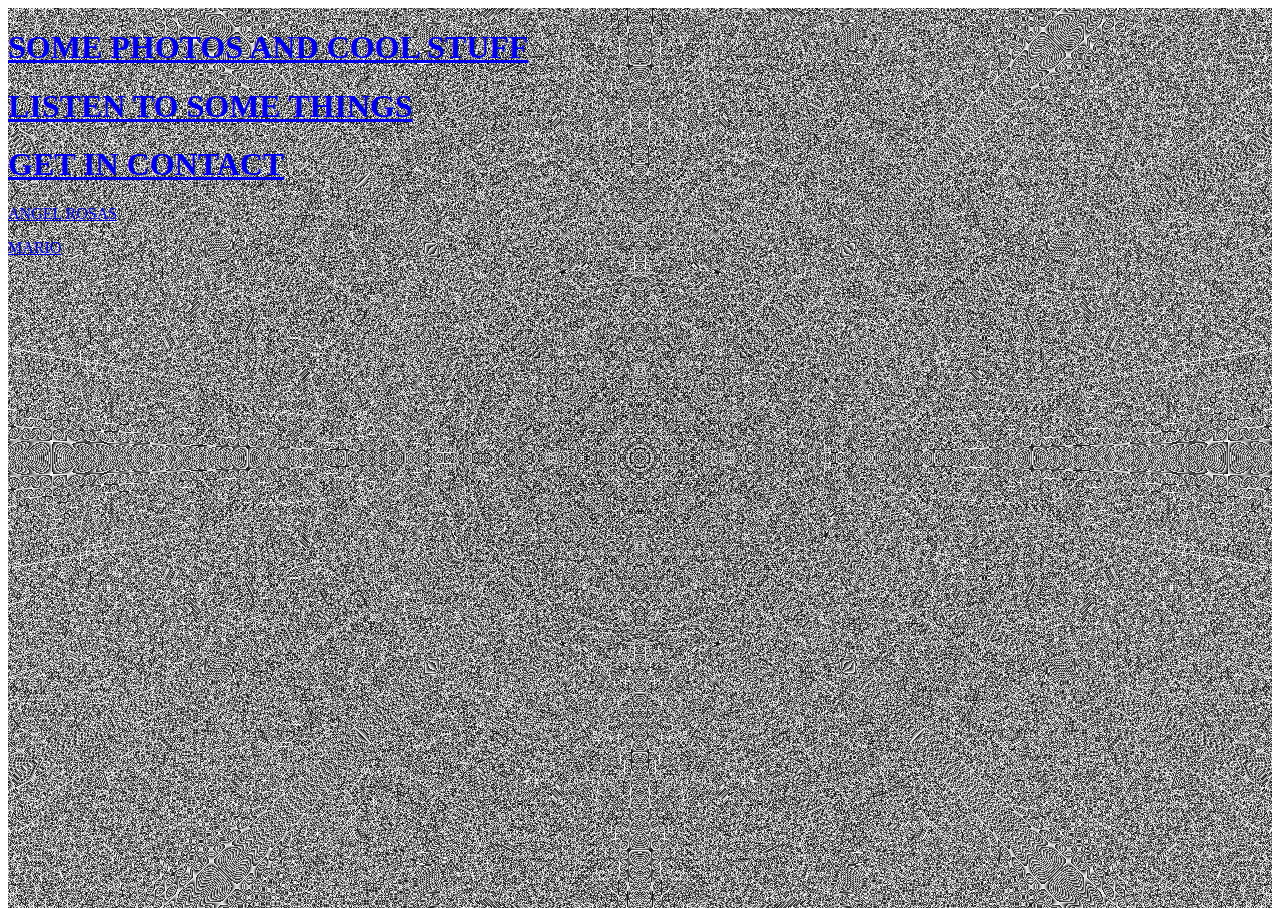
<file: index.html>
<html lang="en-US" data-lt-installed="true">
<head>
	<meta charset="UTF-8">
	<meta name="viewport" content="width=device-width, initial-scale=1.0">
	<title>SÜGAR COAT</title>
	<link rel="stylesheet" id="full-frame-style-css" href="stylesheet-home.css" type="text/css" media="all">
</head>
<div class="animation">
	<h1><a href="blog.html">SOME PHOTOS AND COOL STUFF</a></h1>
	<h1><a href="noises.html">LISTEN TO SOME THINGS</a></h1>
	<h1><a href="contact.html">GET IN CONTACT</a></h1>
	<p>
	<p><a href="angel.html">ANGEL ROSAS</a></p>
	<p><a href="mario.html">MARIO</a></p>
</div>
</html>
</file>
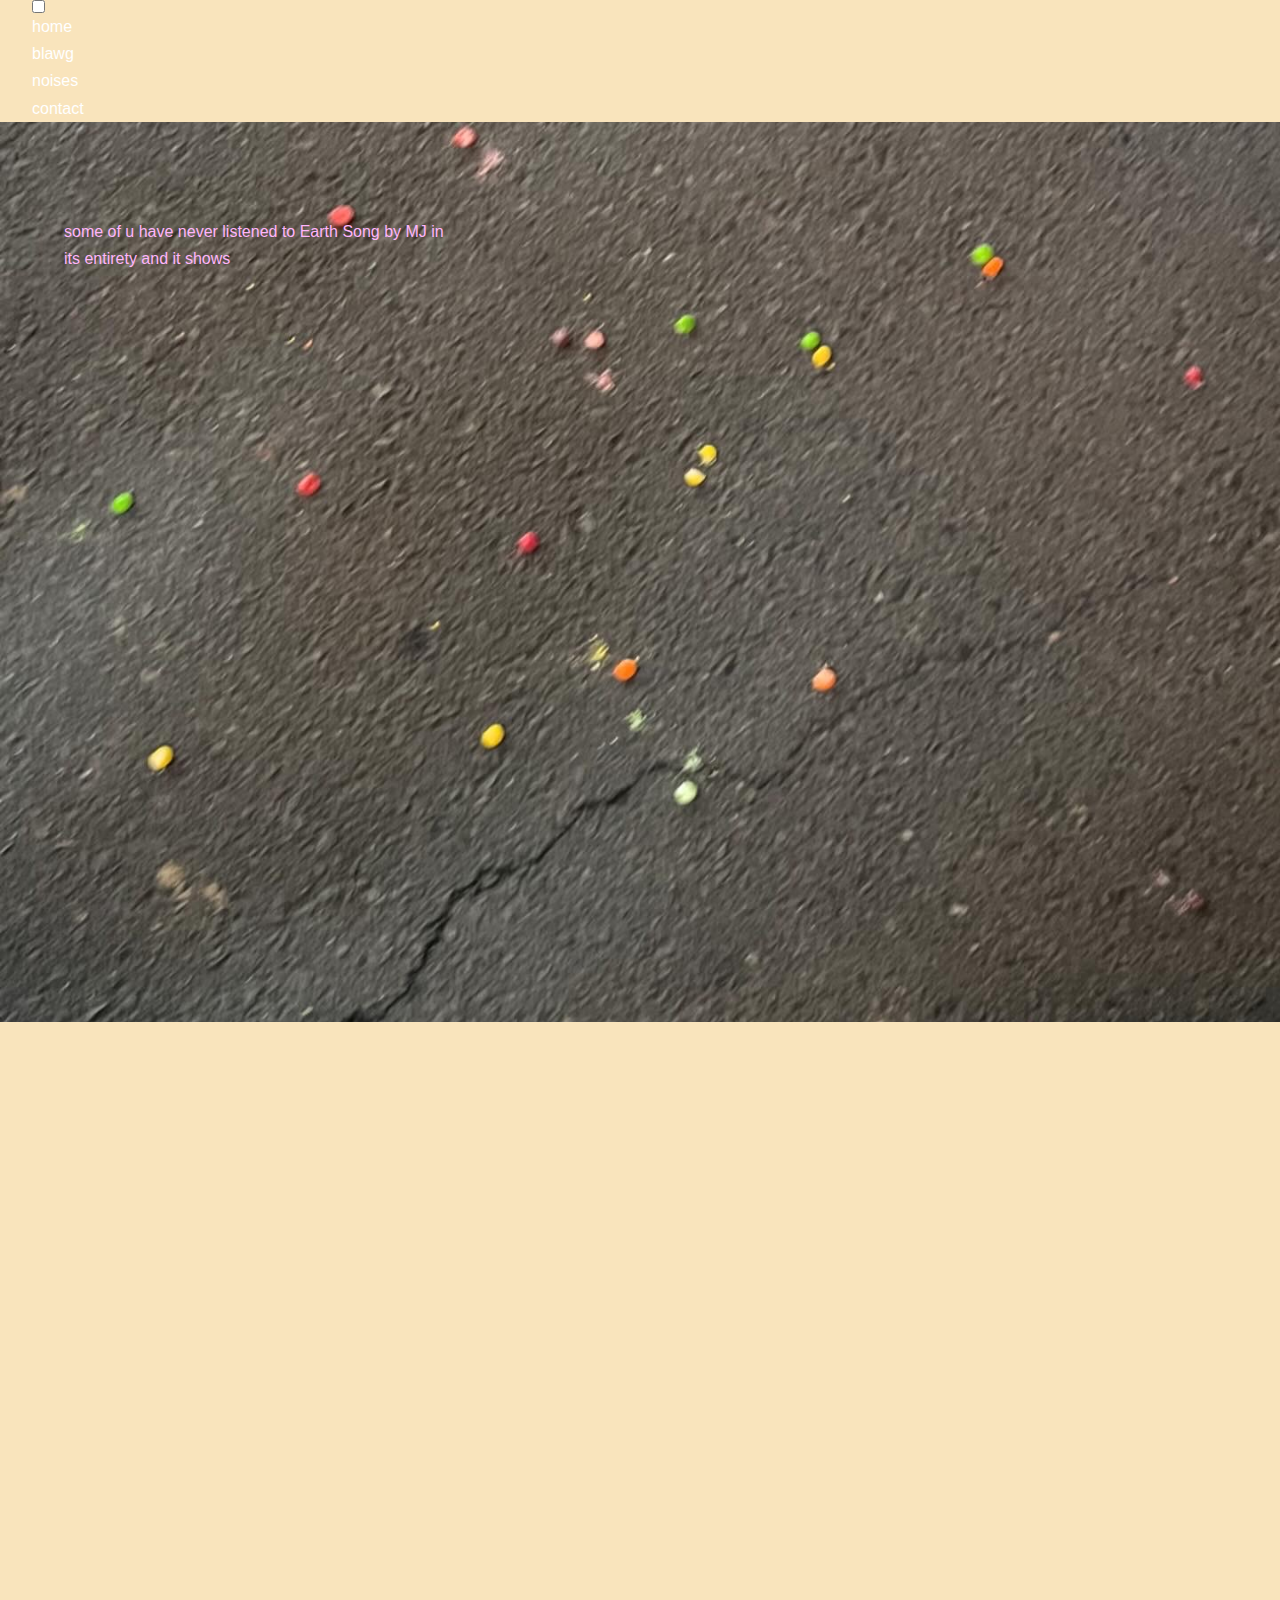
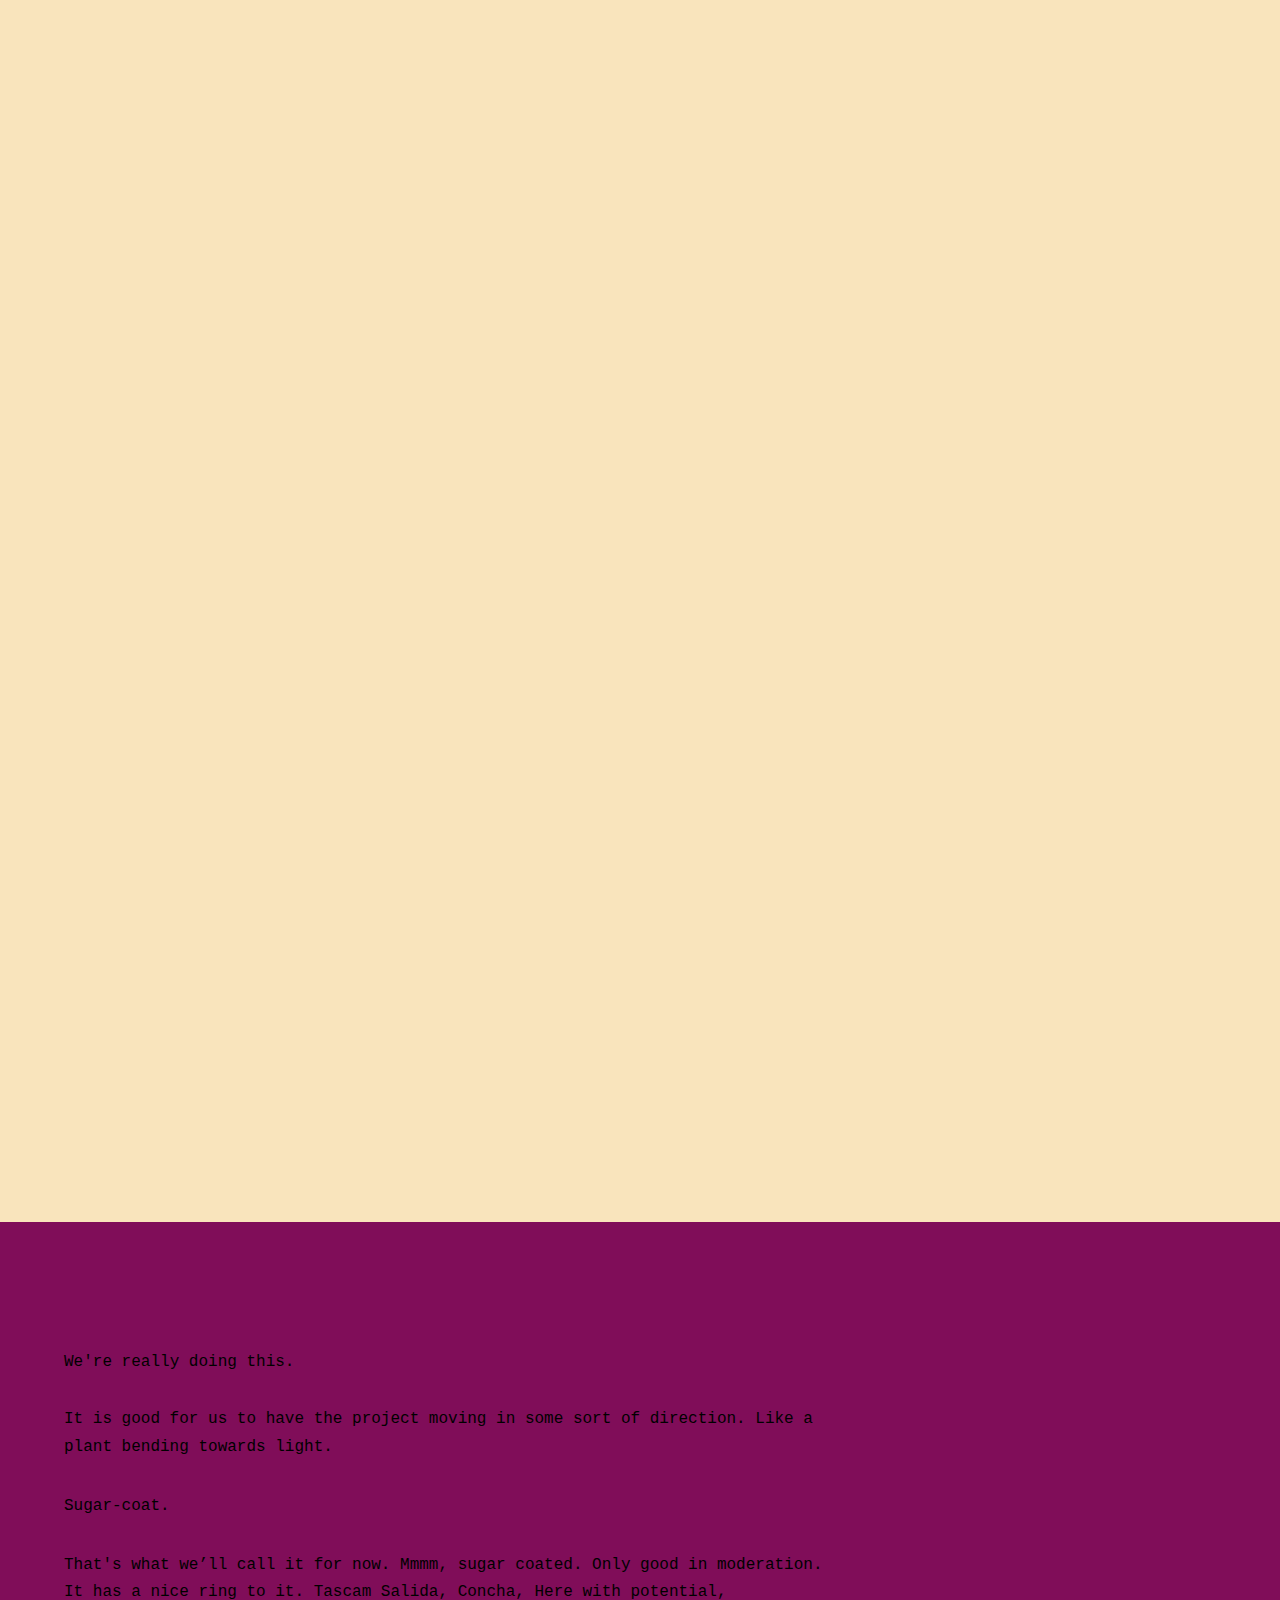
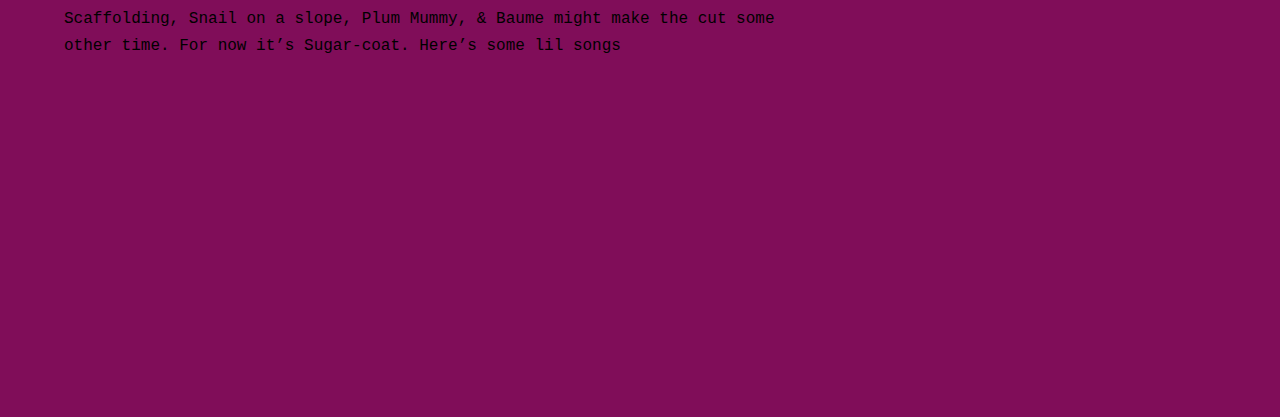
<file: blah-g.html>
<html lang="en-US" data-lt-installed="true">
<head>
	<link rel="stylesheet" id="full-frame-style-css" href="stylesheet.css" type="text/css" media="all">
	<link rel="stylesheet" id="full-frame-style-css" href="stylesheet-nav.css" type="text/css" media="all">
	<meta charset="UTF-8">
	<meta name="viewport" content="width=device-width, initial-scale=1.0">
	<title>SÜGAR COAT</title>
</head>
<body class="home blog custom-background has-header-image">
<header class="header">
 <nav>
      <input type="checkbox" id="check">
      <label for="check" class="checkbtn">
        <i class="fas fa-bars"></i>
      </label>
      <ul>
	<li><a href="https://angelrosi.github.io/radiodada/">home</a></li>
    	<li><a href="blah-g.html">blawg</a></li>
    	<li><a href="noises.html">noises</a></li>
    	<li><a href="contact.html">contact</a></li>
      </ul>
    </nav>		
</header>
	
<div id="page" class="hfeed site">
<div id="primary" class="content-area">
<div id="primary-inner" class="content-area-inner">
	
<!-- POSTS START (OR END DEPENDING ON HOW U LOOK AT IT) -------------------------------------------------------------------------------->
	
<!-- START Post 4 ------------------------------------------------------------------------------------------------------------------------>
<article id="post-4" style="background-image: url(photos/testing/skittles.JPG);" class="post-139 post type-post status-publish format-image hentry category-center category-uncategorized  has-featured-image">
	<div class="entry-inner" style="color: #ffb5fb">some of u have never listened to Earth Song by MJ in its entirety and it shows</div>
</article>
<!-- END Post 4 -->

<!-- START Post 3 ------------------------------------------------------------------------------------------------------------------------>
<article id="post-3" style="background-image: url(photos/testing/IMG_6656.jpg);" class="post-139 post type-post status-publish format-image hentry category-center category-uncategorized  has-featured-image">
	<div class="entry-inner"></div>
</article>
<!-- END Post 3 -->
	
<!-- START Post 2 ------------------------------------------------------------------------------------------------------------------------>
<article id="post-2" style="background-image: url(photos/testing/easytofind.JPG);" class="post-139 post type-post status-publish format-image hentry category-center category-uncategorized  has-featured-image">
	<div class="entry-inner"></div>
</article>
<!-- END Post 2 -->
		
<!-- START Post 1 -->
<article id="post-1" class="post-2 post type-post status-publish format-standard hentry category-uncategorized text-left" style="background-image: url(photos/nala/IMG_20240315_224530.jpg);">
        <div class="entry-inner">
        	<header class="entry-header">
			<h1 class="entry-title"></h1>
        	</header>
	<div class="entry-content">
		<p class="p1"><span style="font-family: 'Courier New', monospace; line-height: 1.5em;">We're really doing this.</span></p>
	<div style="font-family: 'Courier New', monospace;">
		<p class="p2">It is good for us to have the project moving in some sort of direction. Like a plant bending towards light. </p>
		<p>Sugar-coat.</p>
		<p>That's what we’ll call it for now. Mmmm, sugar coated. Only good in moderation. It has a nice ring to it. Tascam Salida, Concha, Here with potential, Scaffolding, Snail on a slope, Plum Mummy, & Baume might make the cut some other time. For now it’s Sugar-coat. Here’s some lil songs</p>
	</div>
        </div>
   	</div>
</article>
<!-- END Post 1 -->
	
<!-- POSTS END (OR START DEPENDING ON HOW U LOOK AT IT) -------------------------------------------------------------------------------->
	
</div><!-- content-area-inner -->	
</div><!-- content-area -->
</div><!-- hfeed site -->

</body>	
</html>
</file>
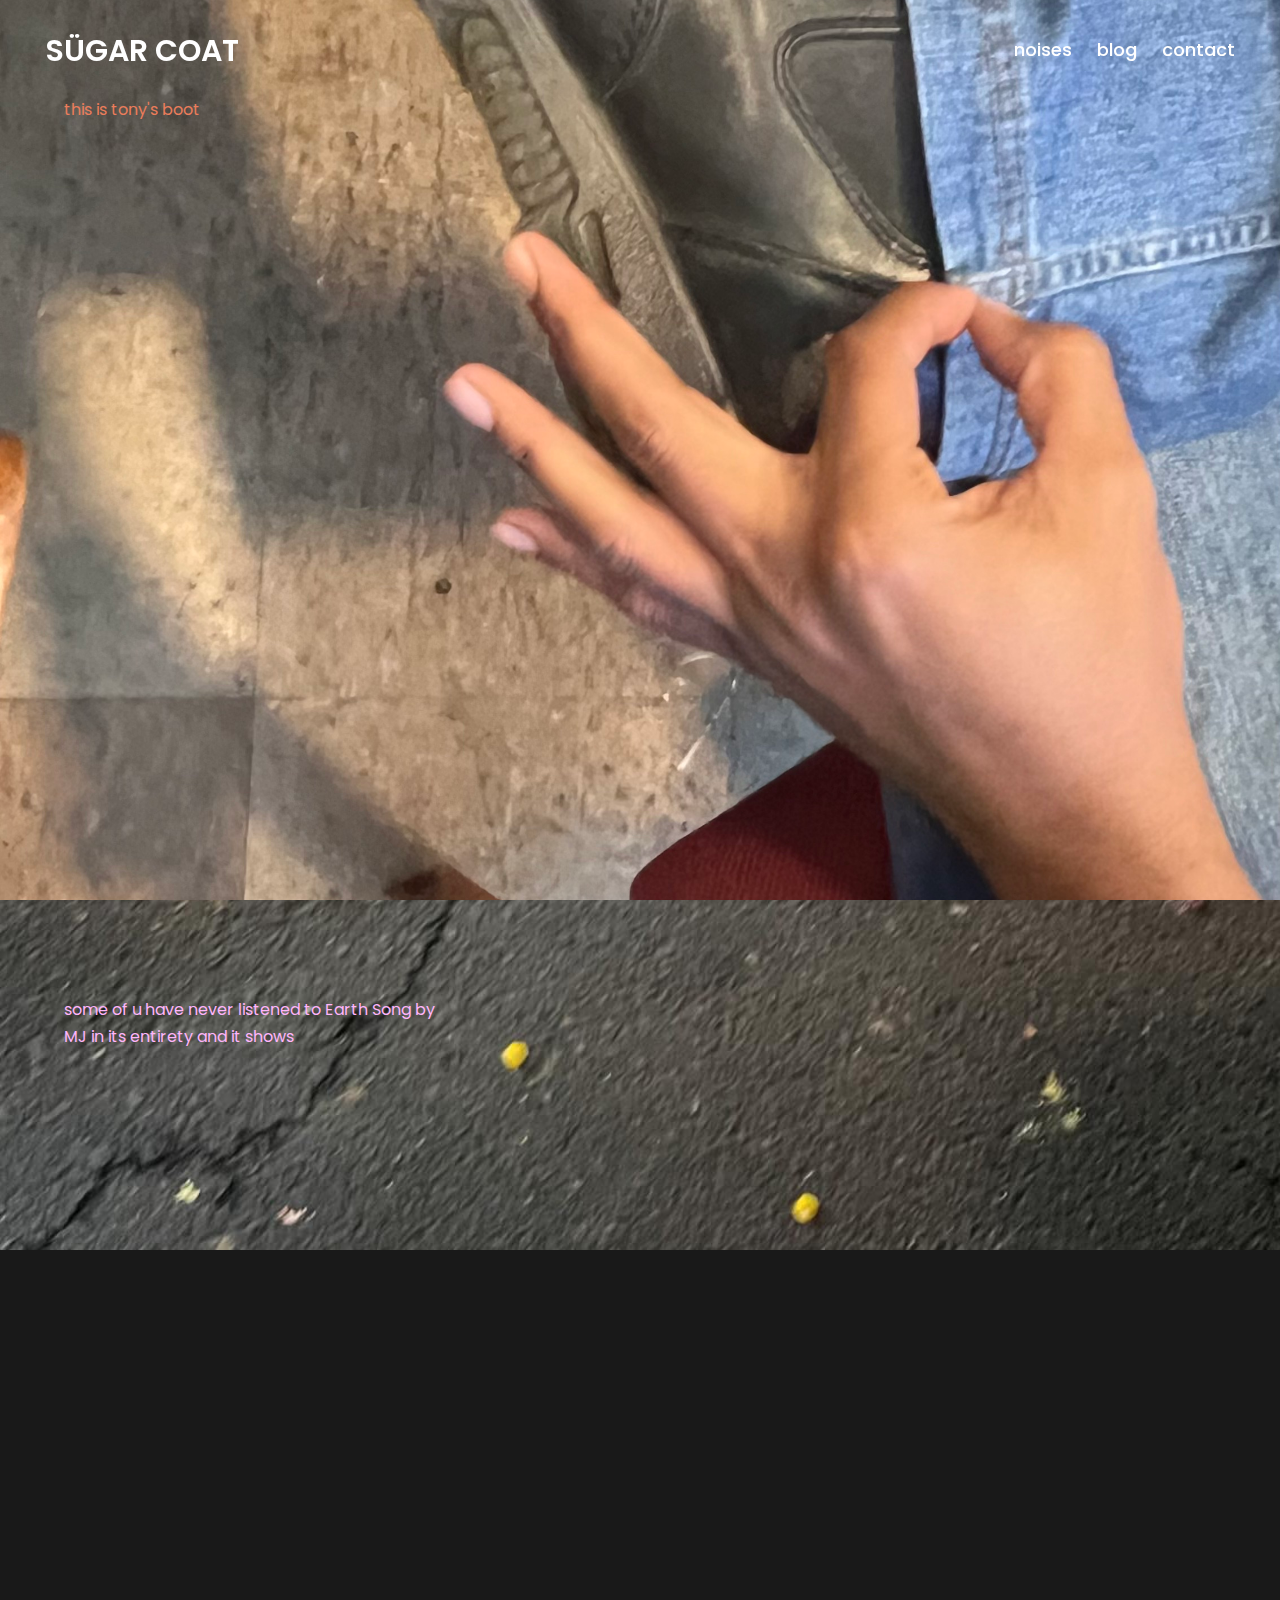
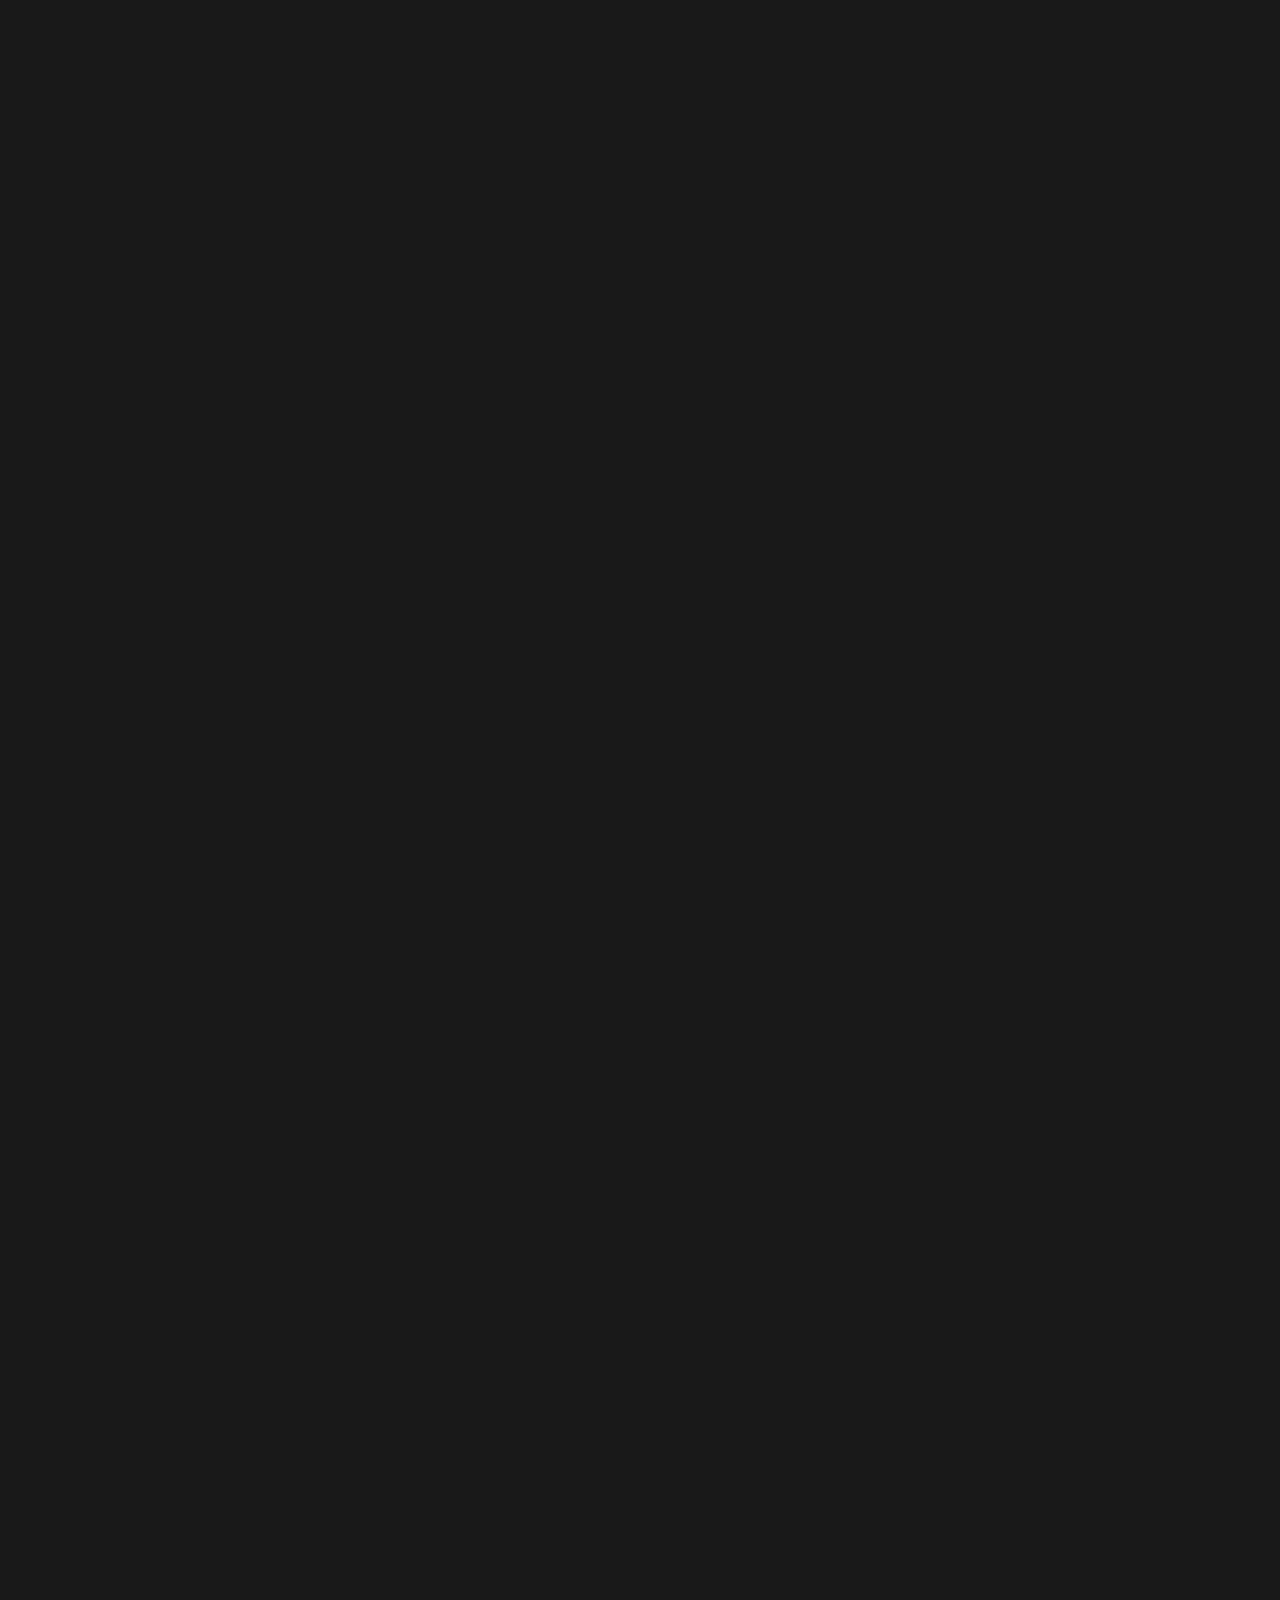
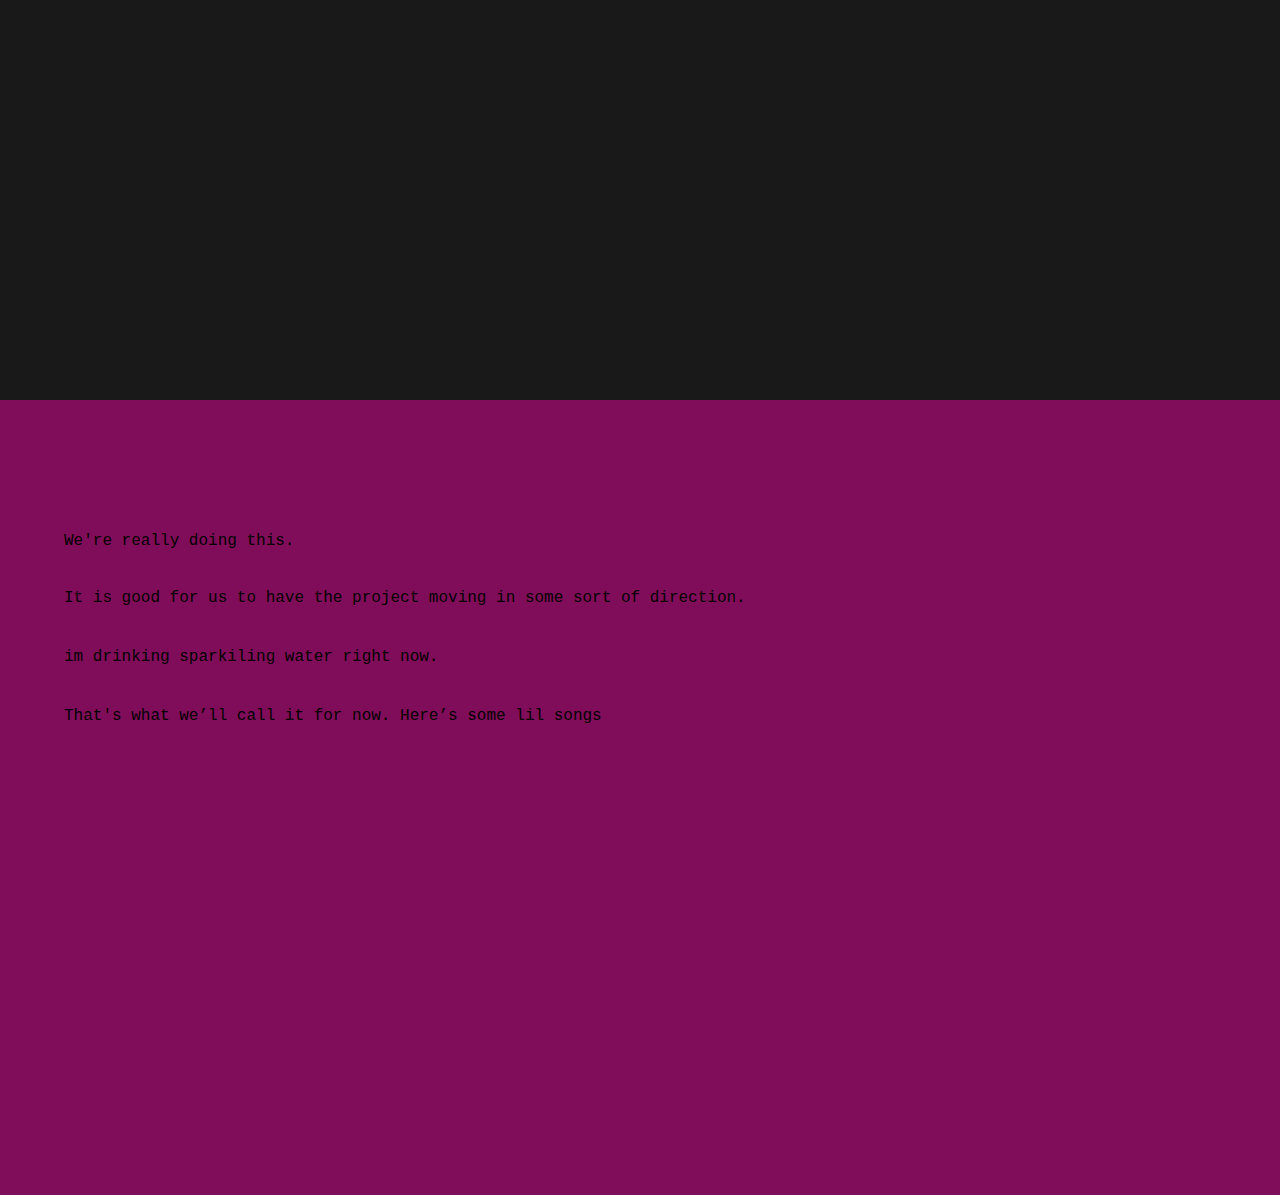
<file: blog.html>
<html lang="en">
<head>
	<link rel="stylesheet" href="stylesheet-testnav.css">
   	<link rel="stylesheet" href="https://cdnjs.cloudflare.com/ajax/libs/font-awesome/5.15.3/css/all.min.css"/>
	<link rel="stylesheet" id="full-frame-style-css" href="stylesheet.css" type="text/css" media="all">
	<meta charset="UTF-8">
	<meta name="viewport" content="width=device-width, initial-scale=1.0">
	<meta charset="UTF-8" />
    	<meta http-equiv="X-UA-Compatible" content="IE=edge" />
    	<link rel="stylesheet" href="https://cdnjs.cloudflare.com/ajax/libs/font-awesome/6.5.1/css/all.min.css" integrity="sha512-DTOQO9RWCH3ppGqcWaEA1BIZOC6xxalwEsw9c2QQeAIftl+Vegovlnee1c9QX4TctnWMn13TZye+giMm8e2LwA==" crossorigin="anonymous" referrerpolicy="no-referrer" />
	
	<title>SÜGAR COAT</title>
	</head>
	<body>
	  <nav class="navbar">
	    <div class="content">
	      <div class="logo">
	        <a href="https://angelrosi.github.io/radiodada/">SÜGAR COAT</a>
	      </div>
	      <ul class="menu-list">
	        <div class="icon cancel-btn">
	          <i class="fas fa-times"></i>
	        </div>
	        <li><a href="noises.html">noises</a></li>
	        <li><a href="blog.html">blog</a></li>
	        <li><a href="contact.html">contact</a></li>
	      </ul>
	      <div class="icon menu-btn">
	        <i class="fas fa-bars"></i>
	      </div>
	    </div>
	  </nav>
	<body class="home blog custom-background has-header-image">
	
	<div id="page" class="hfeed site">
	<div id="primary" class="content-area">
	<div id="primary-inner" class="content-area-inner">
	
<!-- POSTS START (OR END DEPENDING ON HOW U LOOK AT IT) -------------------------------------------------------------------------------->

<!-- START Post 5 ------------------------------------------------------------------------------------------------------------------------>
<article id="post-4" style="background-image: url(photos/testing/IMG_7909.jpeg);" class="post-139 post type-post status-publish format-image hentry category-center category-uncategorized  has-featured-image">
	<div class="entry-inner" style="color: #eb7d5b">										this is tony's boot</div>
</article>
<!-- END Post 5 -->

	
<!-- START Post 4 ------------------------------------------------------------------------------------------------------------------------>
<article id="post-4" style="background-image: url(photos/testing/skittles.JPG);" class="post-139 post type-post status-publish format-image hentry category-center category-uncategorized  has-featured-image">
	<div class="entry-inner" style="color: #ffb5fb">some of u have never listened to Earth Song by MJ in its entirety and it shows</div>
</article>
<!-- END Post 4 -->

<!-- START Post 3 ------------------------------------------------------------------------------------------------------------------------>
<article id="post-3" style="background-image: url(photos/testing/IMG_6656.jpg);" class="post-139 post type-post status-publish format-image hentry category-center category-uncategorized  has-featured-image">
	<div class="entry-inner"></div>
</article>
<!-- END Post 3 -->
	
<!-- START Post 2 ------------------------------------------------------------------------------------------------------------------------>
<article id="post-2" style="background-image: url(photos/testing/easytofind.JPG);" class="post-139 post type-post status-publish format-image hentry category-center category-uncategorized  has-featured-image">
	<div class="entry-inner"></div>
</article>
<!-- END Post 2 -->
		
<!-- START Post 1 -->
<article id="post-1" class="post-2 post type-post status-publish format-standard hentry category-uncategorized text-left" style="background-image: url(photos/nala/IMG_20240315_224530.jpg);">
        <div class="entry-inner">
        	<header class="entry-header">
			<h1 class="entry-title"></h1>
        	</header>
	<div class="entry-content">
		<p class="p1"><span style="font-family: 'Courier New', monospace; line-height: 1.5em;">We're really doing this.</span></p>
	<div style="font-family: 'Courier New', monospace;">
		<p class="p2">It is good for us to have the project moving in some sort of direction. </p>
		<p> im drinking sparkiling water right now.</p>
		<p>That's what we’ll call it for now. Here’s some lil songs</p>
	</div>
        </div>
   	</div>
</article>
<!-- END Post 1 -->
	
<!-- POSTS END (OR START DEPENDING ON HOW U LOOK AT IT) -------------------------------------------------------------------------------->
	
</div><!-- content-area-inner -->	
</div><!-- content-area -->
</div><!-- hfeed site -->		
  </div>
  <script>
    const body = document.querySelector("body");
    const navbar = document.querySelector(".navbar");
    const menuBtn = document.querySelector(".menu-btn");
    const cancelBtn = document.querySelector(".cancel-btn");
    menuBtn.onclick = ()=>{
      navbar.classList.add("show");
      menuBtn.classList.add("hide");
      body.classList.add("disabled");
    }
    cancelBtn.onclick = ()=>{
      body.classList.remove("disabled");
      navbar.classList.remove("show");
      menuBtn.classList.remove("hide");
    }
    window.onscroll = ()=>{
      this.scrollY > 20 ? navbar.classList.add("sticky") : navbar.classList.remove("sticky");
    }
  </script>
</body>
</html>
</file>
<file: stylesheet-home.css>
html,
body {
  width: 100%;
  height: 100%;
  display: flex;
}


.animation {
  width: 100%;
  height: 100%;
  margin: auto;
  background-image: repeating-radial-gradient(circle at 50% 50%, white, black 0.00085px);
  background-position: center;
  animation: back 0.01s linear infinite;
}

@keyframes back {
    from {
    background-size: 100% 100%;
  }
  to {
    background-size: 200% 200%;
  }
}
</file>
<file: stylesheet.css>
html, body, div, span, applet, object, iframe,
h1, h2, h3, h4, h5, h6, p, blockquote, pre,
a, abbr, acronym, address, big, cite, code,
del, dfn, em, font, ins, kbd, q, s, samp,
small, strike, strong, sub, sup, tt, var,
dl, dt, dd, ol, ul, li,
fieldset, form, label, legend,
table, caption, tbody, tfoot, thead, tr, th, td {
	border: 0;
	font-family: inherit;
	font-size: 1rem;
	font-style: inherit;
	font-weight: inherit;
	margin: 0;
	outline: 0;
	padding: 0;
	vertical-align: baseline;
	word-wrap: break-word;
}
html {
	font-size: 1rem; /* Corrects text resizing oddly in IE6/7 when body font-size is set using em units http://clagnut.com/blog/348/#c790 */
	overflow-y: scroll; /* Keeps page centred in all browsers regardless of content height */
	-webkit-text-size-adjust: 100%; /* Prevents iOS text size adjust after orientation change, without disabling user zoom */
	-ms-text-size-adjust: 100%; /* www.456bereastreet.com/archive/201012/controlling_text_size_in_safari_for_ios_without_disabling_user_zoom/ */
}
body {
	background: #191919;
}
article,
aside,
details,
figcaption,
figure,
footer,
header,
hgroup,
nav,
section {
	display: block;
}
ol, ul {
	list-style: none;
}
table { /* tables still need 'cellspacing="0"' in the markup */
	border-collapse: separate;
	border-spacing: 0;
}
caption, th, td {
	font-weight: normal;
	text-align: left;
}
blockquote:before, blockquote:after,
q:before, q:after {
	content: "";
}
blockquote, q {
	quotes: "" "";
}
a:focus {
	outline: thin dotted;
}
a:hover,
a:active { /* Improves readability when focused and also mouse hovered in all browsers people.opera.com/patrickl/experiments/keyboard/test */
	outline: 0;
}
a img {
	border: 0;
}

/* =Global
----------------------------------------------- */
body,
button,
input,
select,
textarea {
	color: #404040;
	font-family: Montserrat, helvetica, open-sans, sans-serif, arial; /* Google Fonts */
	font-size: 16px;
	font-size: 1.6rem;
	line-height: 1.7;
}

/* Headings */
h1,h2,h3,h4,h5,h6 {
	clear: both;
	text-transform: uppercase;
	font-family: Sanchez, Georgia;
}
h1 {
	font-size:3em;
	line-height:1;
	margin-bottom:0.5em;
}
h2 {
	font-size:2em;
	margin-bottom:0.75em;
}
h3 {
	font-size:1.5em;
	line-height:1;
	margin-bottom:1em;
}
h4 {
	font-size:1.2em;
	line-height:1.25;
	margin-bottom:1.25em;
}
h5 {
	font-size:1em;
	font-weight:bold;
	margin-bottom:1.5em;
}
h6 {
	font-size:1em;
	font-weight:bold;
}
hr {
	background-color: #ccc;
	border: 0;
	height: 1px;
	margin-bottom: 1.5em;
}

/* Text elements */
p {
	margin-bottom: 2em;
}
ul, ol {
	margin: 0 0 0 0;
}
ul {
	list-style: disc;
}
ol {
	list-style: decimal;
}
ul ul, ol ol, ul ol, ol ul {
	margin-bottom: 0;
	margin-left: 2em;
}
dt {
	font-weight: bold;
}
dd {
	margin: 0 2em 2em;
}
b, strong {
	font-weight: bold;
}
dfn, cite, em, i {
	font-style: italic;
}
blockquote {
	margin: 2em;
}
address {
	margin: 0 0 2em;
}
pre {
	background: #eee;
	font-family: "PT Mono", Courier, monospace;
	font-size: 15px;
	font-size: 1.5rem;
	line-height: 1.6;
	margin-bottom: 2em;
	padding: 1.6em;
	overflow: auto;
	max-width: 100%;
}
code, kbd, tt, var {
	font: 15px Monaco, Consolas, "Andale Mono", "DejaVu Sans Mono", monospace;
}
abbr, acronym {
	border-bottom: 1px dotted #666;
	cursor: help;
}
mark, ins {
	background: #fff9c0;
	text-decoration: none;
}
sup,
sub {
	font-size: 75%;
	height: 0;
	line-height: 0;
	position: relative;
	vertical-align: baseline;
}
sup {
	bottom: 1ex;
}
sub {
	top: .5ex;
}
small {
	font-size: 75%;
}
big {
	font-size: 125%;
}
figure {
	margin: 0;
}
table {
	margin: 0 0 1.5em;
	width: 100%;
}
th {
	font-weight: bold;
}
button,
input,
select,
textarea {
	font-size: 100%; /* Corrects font size not being inherited in all browsers */
	margin: 0; /* Addresses margins set differently in IE6/7, F3/4, S5, Chrome */
	vertical-align: baseline; /* Improves appearance and consistency in all browsers */
	*vertical-align: middle; /* Improves appearance and consistency in all browsers */
}
button,
input {
	line-height: normal; /* Addresses FF3/4 setting line-height using !important in the UA stylesheet */
	*overflow: visible;  /* Corrects inner spacing displayed oddly in IE6/7 */
}
button,
html input[type="button"],
input[type="reset"],
input[type="submit"] {
	border: 1px solid #ccc;
	border-color: #ccc #ccc #bbb #ccc;
	border-radius: 3px;
	background: #e6e6e6;
	-webkit-box-shadow: inset 0 1px 0 rgba(255,255,255,0.5), inset 0 15px 17px rgba(255,255,255,0.5), inset 0 -5px 12px rgba(0,0,0,0.05);
	-moz-box-shadow: inset 0 1px 0 rgba(255,255,255,0.5), inset 0 15px 17px rgba(255,255,255,0.5), inset 0 -5px 12px rgba(0,0,0,0.05);
	box-shadow: inset 0 1px 0 rgba(255,255,255,0.5), inset 0 15px 17px rgba(255,255,255,0.5), inset 0 -5px 12px rgba(0,0,0,0.05);
	color: rgba(0,0,0,.8);
	cursor: pointer; /* Improves usability and consistency of cursor style between image-type 'input' and others */
	-webkit-appearance: button; /* Corrects inability to style clickable 'input' types in iOS */
	font-size: 12px;
	font-size: 1.4rem;
	line-height: 1;
	padding: 1.12em 1.5em 1em;
	text-shadow: 0 1px 0 rgba(255,255,255,.8);
}
button:hover,
html input[type="button"]:hover,
input[type="reset"]:hover,
input[type="submit"]:hover {
	border-color: #ccc #bbb #aaa #bbb;
	-webkit-box-shadow: inset 0 1px 0 rgba(255,255,255,0.8), inset 0 15px 17px rgba(255,255,255,0.8), inset 0 -5px 12px rgba(0,0,0,0.02);
	-moz-box-shadow: inset 0 1px 0 rgba(255,255,255,0.8), inset 0 15px 17px rgba(255,255,255,0.8), inset 0 -5px 12px rgba(0,0,0,0.02);
	box-shadow: inset 0 1px 0 rgba(255,255,255,0.8), inset 0 15px 17px rgba(255,255,255,0.8), inset 0 -5px 12px rgba(0,0,0,0.02);
}
button:focus,
html input[type="button"]:focus,
input[type="reset"]:focus,
input[type="submit"]:focus,
button:active,
html input[type="button"]:active,
input[type="reset"]:active,
input[type="submit"]:active {
	border-color: #aaa #bbb #bbb #bbb;
	-webkit-box-shadow: inset 0 -1px 0 rgba(255,255,255,0.5), inset 0 2px 5px rgba(0,0,0,0.15);
	-moz-box-shadow: inset 0 -1px 0 rgba(255,255,255,0.5), inset 0 2px 5px rgba(0,0,0,0.15);
	box-shadow: inset 0 -1px 0 rgba(255,255,255,0.5), inset 0 2px 5px rgba(0,0,0,0.15);
}
input[type="checkbox"],
input[type="radio"] {
	box-sizing: border-box; /* Addresses box sizing set to content-box in IE8/9 */
	padding: 0; /* Addresses excess padding in IE8/9 */
}
input[type="search"] {
	-webkit-appearance: textfield; /* Addresses appearance set to searchfield in S5, Chrome */
	-moz-box-sizing: content-box;
	-webkit-box-sizing: content-box; /* Addresses box sizing set to border-box in S5, Chrome (include -moz to future-proof) */
	box-sizing: content-box;
}
input[type="search"]::-webkit-search-decoration { /* Corrects inner padding displayed oddly in S5, Chrome on OSX */
	-webkit-appearance: none;
}
button::-moz-focus-inner,
input::-moz-focus-inner { /* Corrects inner padding and border displayed oddly in FF3/4 www.sitepen.com/blog/2008/05/14/the-devils-in-the-details-fixing-dojos-toolbar-buttons/ */
	border: 0;
	padding: 0;
}
input[type=text],
input[type=email],
textarea {
	color: #666;
}
input[type=text]:focus,
input[type=email]:focus,
textarea:focus {
	color: #111;
}
input[type=text],
input[type=email] {
	padding: 6px;
}
textarea {
	overflow: auto; /* Removes default vertical scrollbar in IE6/7/8/9 */
	padding-left: 3px;
	vertical-align: top; /* Improves readability and alignment in all browsers */
	width: 98%;
}
.visible {
	visibility: visible !important; /* Fixes text jump with fittext */
}
.hide-text {
	text-indent: 100%;
	white-space: nowrap;
	overflow: hidden;
}
.cf:before,
.cf:after {
    content: " ";
    display: table;
}

.cf:after {
    clear: both;
}

/* Links */
a {
	color: #777;
	-webkit-transition: all .2s ease-in-out;
	-moz-transition: all .2s ease-in-out;
	-ms-transition: all .2s ease-in-out;
	-o-transition: all .2s ease-in-out;
	transition: all .2s ease-in-out;
	-webkit-backface-visibility: hidden;
}
a:hover,
a:focus,
a:active {
	color: #333;
}

/* Alignment */
.alignleft {
	display: inline;
	float: left;
	margin-right: 1.5em;
}
.alignright {
	display: inline;
	float: right;
	margin-left: 1.5em;
}
.aligncenter {
	clear: both;
	display: block;
	margin: 0 auto;
}

/* Text meant only for screen readers */
.assistive-text, .screen-reader-text {
	clip: rect(1px 1px 1px 1px); /* IE6, IE7 */
	clip: rect(1px, 1px, 1px, 1px);
	position: absolute !important;
	display: none;
}

/* =Positioning
----------------------------------------------- */
.site-header, .site-footer {
	position: relative;
	width: 100%;
}
.site-nav {
	width: 90.2%;
	padding: 0 5%;
	position: fixed;
}
.home .site-nav, .archive .site-nav, .blog .site-nav {
	width: 95.1%;
	padding: 0 0 0 5%;
}

/* =Site Header
----------------------------------------------- */
.site-header {
	display: table;
	background-size: cover;
	background-position: center center;
}
.not-home .site-header {
    height: 80px
}
.home.has-message .site-header,
.home.has-logo .site-header,
.home.has-header-image .site-header {
	height: 500px;
}
.has-message .site-intro {
	height: auto;
}
.site-intro {
	display: table-cell;
	padding: 0 5%;
	vertical-align: middle;
}
.site-header .site-logo {
	height: auto;
    margin: -26px 0 0;
    max-width: 100%;
    max-height: 80px;
}
.site-header .site-logo-icon {
	display: none;
	float: left;
	margin: 10px 20px 0 0;
	max-height: 35px;
	overflow: hidden;
}
.site-header .site-nav .site-logo-icon,
.not-home .site-header .site-nav .site-logo-icon {
	display: block;
}
.site-intro-text {
	color: rgba(255, 255, 255, .9);
	text-align: center;
	text-shadow: 0 0 2px #444;
	width: 100%;
}
.site-nav {
	background: rgba( 0, 0, 0, .9 );
	box-shadow: 0 3px 6px 0 rgba( 0, 0, 0, .2 );
	color: #aaa;
	height: 80px;
	z-index: 9999;
}
.has-header-image .site-nav {
	position: absolute;
	left: 0;
	bottom: 0;
}
.site-nav.fixed {
	position: fixed;
	top: 0;
}
.admin-bar .site-nav.fixed,
.admin-bar .has-header-image .site-nav {
	top: 28px;
}
.site-nav a {
	text-decoration: none;
}
.site-nav a:hover, .menu-toggle:hover {
	color: #eee;
}
.site-title {
	clear: none;
	float: left;
	font-size: 1.75em;
	margin: 26px 0;
}
.site-description {
	font-size: .7em;
	margin: 0;
}

/* =Menu
----------------------------------------------- */
.main-navigation {
	display: block;
	float: right;
}
.home.page .site-nav {
	width: 90%;
	padding: 0 5%;
}
.main-navigation ul {
	float: left;
	list-style: none;
	margin: 0;
	padding: 0;
}
.main-navigation ul:after {
	clear: both;
	content: "";
	display: table;
}
.main-navigation ul li {
	float: left;
	position: relative;
}
.main-navigation ul ul li {
    box-shadow: none;
}
.main-navigation ul li > a {
	color: #aaa;
	display: block;
	font-size: .9em;
	outline: 0;
	position: relative;
	text-decoration: none;
	text-shadow: 0 1px 0 #000;
	text-transform: uppercase;
	z-index: 9999;
	padding: 28px;
	letter-spacing: 1px;
}
.main-navigation ul li > a,.main-navigation ul li:hover > a {
    transition: color 0.2s, background .2s ease-in-out;
	-moz-transition: color 0.2s, background .2s ease-in-out;
	-webkit-transition: color 0.2s, background .2s ease-in-out;
	-o-transition: color 0.2s, background .2s ease-in-out;
}
.main-navigation a:hover {
	color: #eee;
	background: rgba( 0, 0, 0, 1 );
}
.main-navigation ul.main-menu > li:hover ul, .main-navigation ul.main-menu > li:hover > a {
	display: block;
	background: #000;
	color: #fff;
}
.main-navigation ul ul {
    display: none;
	float: left;
	position: absolute;
	top: 79px;
	left: -1px;
	z-index: 99999;
	background: rgba( 0, 0, 0, .9 );
	width: 200px;
	border-bottom-left-radius: 2px;
	border-bottom-right-radius: 2px;
	box-shadow: 3px 3px 6px 0 rgba(0,0,0,.1);
	padding-bottom: 16px;
}
.main-navigation ul ul li > a {
	text-transform: none;
}
.main-navigation ul ul ul {
	background: transparent;
	position: static;
	width: 100%;
}
.main-navigation ul.sub-menu ul.sub-menu li {
	padding-left: 10px;
}
.main-navigation ul ul li {
	clear: both;
	border: none;
	float: none;
}
.main-navigation ul li li > a {
    padding: .75em 2em;
}
.main-navigation ul li:last-child ul {
	right: 0px;
	left: auto;
}

/* Small menu */
.menu-toggle {
	cursor: pointer;
	font-size: 1em;
	float: left;
	margin: 34px 0;
}
.main-small-navigation {
	position: absolute;
	top: 0;
	right: 0;
}
body.page .main-small-navigation,
body.single .main-small-navigation {
	right: 20px;
}
.main-small-navigation .main-menu {
	display: none;
    background: rgba(0,0,0,.9);
    border-bottom-right-radius: 2px;
	border-bottom-left-radius: 2px;
	box-shadow: 0 4px 6px rgba(0, 0, 0, .2);
	-webkit-box-shadow: 0 4px 6px rgba(0, 0, 0, .2);
	padding: 10px 20px;
	position: absolute;
	top: 80px;
	right: 0px;
	margin: 0;
	width: 200px;
}
.main-small-navigation .main-menu li {
    list-style-type: none;
}

/**
 * The font was graciously generated by Font Squirrel (http://www.fontsquirrel.com). We love those guys.
 */
@font-face {
    font-family: 'Genericons';
    src: url('/web/20140906174048im_/http://blog.thedeepwebtour.com/wp-content/themes/deepwebtour/images/font/genericons-regular-webfont.eot');
    src: url('/web/20140906174048im_/http://blog.thedeepwebtour.com/wp-content/themes/deepwebtour/images/font/genericons-regular-webfont.eot#iefix') format('embedded-opentype'),
         url('/web/20140906174048im_/http://blog.thedeepwebtour.com/wp-content/themes/deepwebtour/images/font/genericons-regular-webfont.woff') format('woff'),
         url('/web/20140906174048im_/http://blog.thedeepwebtour.com/wp-content/themes/deepwebtour/images/font/genericons-regular-webfont.ttf') format('truetype'),
         url('/web/20140906174048im_/http://blog.thedeepwebtour.com/wp-content/themes/deepwebtour/images/font/genericons-regular-webfont.svg#genericonsregular') format('svg');
    font-weight: normal;
    font-style: normal;

}

li.twitter a:before,
li.facebook a:before,
li.feed a:before,
li.vimeo a:before,
li.wordpress a:before,
li.google-plus a:before,
li.linkedin a:before,
li.pinterest a:before,
li.flickr a:before,
li.youtube a:before,
li.tumblr a:before,
li.instagram a:before,
.menu-toggle:before {
	display: inline-block;
	width: 16px;
	height: 20px;
	-webkit-font-smoothing: antialiased;
	font-size: 16px;
	line-height: 1;
	font-family: 'Genericons';
	text-decoration: inherit;
	font-weight: normal;
	font-style: normal;
	vertical-align: middle;
	color: #111;
	text-shadow: none;
}

/* Social icons */
li.twitter a:before {
	content: '\f202';
}
li.facebook a:before {
	content: '\f204';
}
li.wordpress a:before {
	content: '\f205';
}
li.google-plus a:before {
	content: '\f206';
}
li.linkedin a:before {
	content: '\f207';
}
li.pinterest a:before {
	content: '\f209';
}
li.flickr a:before {
	content: '\f211';
}
li.vimeo a:before {
	content: '\f212';
}
li.youtube a:before {
	content: '\f213';
}
li.tumblr a:before {
	content: '\f214';
}
li.instagram a:before {
	content: '\f215';
}
/* Other icons */
li.search a:before {
	content: '\f400';
}
li.feed a:before {
	content: '\f413';
}
.site-navigation li.twitter a,
.site-navigation li.facebook a,
.site-navigation li.feed a,
.site-navigation li.vimeo a,
.site-navigation li.google-plus a,
.site-navigation li.pinterest a,
.site-navigation li.linkedin a,
.site-navigation li.wordpress a,
.site-navigation li.flickr a,
.site-navigation li.youtube a,
.site-navigation li.tumblr a,
.site-navigation li.instagram a {
	width: 20px;
	height: 20px;
	padding: 4px;
	background: #999;
	border-radius: 50%;
	overflow: hidden;
	margin: 27px 6px;
	text-align: center;
}
.menu-toggle:before {
	width: 20px;
	height: 20px;
	margin-right: 10px;
}
.site-navigation li.twitter a:hover,
.site-navigation li.facebook a:hover,
.site-navigation li.feed a:hover,
.site-navigation li.vimeo a:hover,
.site-navigation li.wordpress a:hover,
.site-navigation li.google-plus a:hover,
.site-navigation li.pinterest a:hover,
.site-navigation li.linkedin a:hover,
.site-navigation li.flickr a:hover,
.site-navigation li.youtube a:hover,
.site-navigation li.tumblr a:hover,
.site-navigation li.instagram a:hover {
	background: #eee;
}
.main-navigation ul.main-menu > li.twitter:hover > a,
.main-navigation ul.main-menu > li.facebook:hover > a,
.main-navigation ul.main-menu > li.feed:hover > a,
.main-navigation ul.main-menu > li.vimeo:hover > a,
.main-navigation ul.main-menu > li.wordpress:hover > a,
.main-navigation ul.main-menu > li.pinterest:hover > a,
.main-navigation ul.main-menu > li.linkedin:hover > a,
.main-navigation ul.main-menu > li.google-plus:hover > a,
.main-navigation ul.main-menu > li.flickr:hover > a,
.main-navigation ul.main-menu > li.youtube:hover > a,
.main-navigation ul.main-menu > li.tumblr:hover > a,
.main-navigation ul.main-menu > li.instagram:hover > a {
	background: #eee;
}

/* Collapsed Menu */
.main-small-navigation li.twitter a,
.main-small-navigation li.facebook a,
.main-small-navigation li.feed a,
.main-small-navigation li.vimeo a,
.main-small-navigation li.google-plus a,
.main-small-navigation li.pinterest a,
.main-small-navigation li.wordpress a,
.main-small-navigation li.linkedin a,
.main-small-navigation li.flickr a,
.main-small-navigation li.youtube a,
.main-small-navigation li.tumblr a,
.main-small-navigation li.instagram a,
.main-small-navigation li.twitter a:hover,
.main-small-navigation li.facebook a:hover,
.main-small-navigation li.feed a:hover,
.main-small-navigation li.vimeo a:hover,
.main-small-navigation li.google-plus a:hover,
.main-small-navigation li.pinterest a:hover,
.main-small-navigation li.linkedin a:hover,
.main-small-navigation li.wordpress a:hover,
.main-small-navigation li.flickr a:hover,
.main-small-navigation li.youtube a:hover,
.main-small-navigation li.tumblr a:hover,
.main-small-navigation li.instagram a:hover {
	background: transparent;
	border-radius: 0;
}
.main-small-navigation li.twitter a:before,
.main-small-navigation li.facebook a:before,
.main-small-navigation li.feed a:before,
.main-small-navigation li.vimeo a:before,
.main-small-navigation li.wordpress a:before,
.main-small-navigation li.linkedin a:before,
.main-small-navigation li.google-plus a:before,
.main-small-navigation li.pinterest a:before,
.main-small-navigation li.flickr a:before,
.main-small-navigation li.youtube a:before,
.main-small-navigation li.tumblr a:before,
.main-small-navigation li.instagram a:before {
	color: #aaa;
	margin-right: 10px;
	margin-top: 3px;
}
.main-small-navigation li.twitter:hover a:before,
.main-small-navigation li.facebook:hover a:before,
.main-small-navigation li.feed:hover a:before,
.main-small-navigation li.vimeo:hover a:before,
.main-small-navigation li.wordpress:hover a:before,
.main-small-navigation li.linkedin:hover a:before,
.main-small-navigation li.google-plus:hover a:before,
.main-small-navigation li.pinterest:hover a:before,
.main-small-navigation li.flickr:hover a:before,
.main-small-navigation li.youtube:hover a:before,
.main-small-navigation li.tumblr:hover a:before,
.main-small-navigation li.instagram:hover a:before {
	color: #eee;
}
.menu-toggle:before {
	content: "\f419";
	color: #444;
}
.menu-toggle:hover:before {
	color: #666;
}

/* Up Down Arrows */
#updownnav {
	float: right;
	padding-top: 13px;
	z-index: 9999;
}
#updownnav span {
	display: block;
	text-indent: -999em;
	background: url(/web/20140906174048im_/http://blog.thedeepwebtour.com/wp-content/themes/deepwebtour/images/arrows.png) 20px 7px no-repeat;
	width: 37px;
	height: 20px;
	cursor: pointer;
	opacity: 0.5;
	padding: 6px 15px 0;

}
#updownnav span:hover {
	-webkit-transition: all .2s ease-in-out;
	-moz-transition: all .2s ease-in-out;
	-ms-transition: all .2s ease-in-out;
	-o-transition: all .2s ease-in-out;
	transition: all .2s ease-in-out;
	opacity: 1;
}
#updownnav span#down {
	background-position: 20px -13px;
}

/* =Content
----------------------------------------------- */

.hentry {
	background-repeat: no-repeat;
	overflow: scroll;
    	position: relative;
	width: 100%;
	height: 100%;
	-webkit-background-size: cover;
	-moz-background-size: cover;
	-o-background-size: cover;
	background-size: 100% auto;
	background-position: center;
}
.hentry.imgcontain {
	-webkit-background-size: contain;
	-moz-background-size: contain;
	-o-background-size: contain;
	background-size: contain;
}
.entry-wrap {
	height: 100%;
	width: 90%;
	padding: 10% 5%;
}
.page .entry-wrap {
	position: relative;
}
a.full-frame-infinity,
.home article a,
.archive article a {
	color: #fff;
	text-decoration: none;
}
a.full-frame-infinity:hover,
.home article a:hover,
.archive article a:hover {
	color: #eee;
}

/* Background effects */
.dark .entry-wrap {
	background: url(/web/20140906174048im_/http://blog.thedeepwebtour.com/wp-content/themes/deepwebtour/images/bg-dark.png);
}
.diagonal .entry-wrap {
	background: url(/web/20140906174048im_/http://blog.thedeepwebtour.com/wp-content/themes/deepwebtour/images/bg-diagonal.png);
}
.noise .entry-wrap {
	background: url(/web/20140906174048im_/http://blog.thedeepwebtour.com/wp-content/themes/deepwebtour/images/bg-noise.png);
}
.home .entry-inner,
.archive .entry-inner,
.blog .entry-inner  {
	width: 30%;
	padding-top: 6em;
	margin-left: 7%;
}
.entry-inner .entry-title a {
	opacity: 1;
	-webkit-transition: all .2s ease-in-out;
	-moz-transition: all .2s ease-in-out;
	-ms-transition: all .2s ease-in-out;
	-o-transition: all .2s ease-in-out;
	transition: all .2s ease-in-out;
}
.entry-inner .entry-title a:hover {
	opacity: 0.8;
}
.home.page .entry-inner {
	width: 100%;
}
.home.page .entry-content {
	color: #111;
}
.home .format-video .entry-inner,
.archive .format-video .entry-inner,
.blog .format-video .entry-inner,
.home .format-gallery .entry-inner,
.archive .format-gallery .entry-inner,
.blog .format-gallery .entry-inner {
	padding-top: 4em;
}
/* Text effects */
.home .text-left .entry-inner,
.archive .text-left .entry-inner,
.blog .text-left .entry-inner {
	float: left;
}
.home .text-center .entry-inner,
.archive .text-center .entry-inner,
.blog .text-center .entry-inner {
	margin: 0 auto;
}
.home .text-right .entry-inner,
.archive .text-right .entry-inner,
.blog .text-right .entry-inner {
	float: right;
	margin: 0 7% 0 0;
}
.home .text-full .entry-inner,
.archive .text-full .entry-inner,
.blog .text-full .entry-inner {
	margin: auto;
	width: 90%;
}
.archive .page-title {
	background: rgba(0, 0, 0, 0.5);
    color: #ccc;
    font-size: 1em;
    margin-top: 20px;
    padding: 10px 20px;
    position: absolute;
    z-index: 999;
}
.entry-title {
	color: #fff;
	text-align: center;
    text-shadow: 0 0 2px #444;
}
.entry-title a {
	text-decoration: none;
	color: #fff;
}
.entry-title a:hover {
	color: #eee;
}
.home .entry-content,
.archive .entry-content,
.blog .entry-content {
	color: #fff;
    border-top: 2px solid #fff;
    padding: 20px 0 0;
}
.entry-content > p:first-child:first-letter {
	float: left;
	font-size: 365%;
	line-height: 0.7;
	padding-right: 8px;
	padding-left: 3px;
	font-family: Sanchez, Georgia, Times, "Times New Roman", serif;
	padding-top: 7px;
}
.entry-meta {
	clear: both;
	font-size: .7em;
    letter-spacing: 2px;
    margin-bottom: 2em;
    text-transform: uppercase;
    text-align: center;
}
.entry-meta a {
	color: #fff;
    text-decoration: none;
}
.sticky {
}
.byline {
	display: none;
}
.single .byline,
.group-blog .byline {
	display: none;
}
.page-links {
	clear: both;
	margin: 0 0 1.5em;
}
article ul,
article ol {
	margin-bottom: 2em;
}
article ul ul,
article ol ol {
	margin-bottom: 0em;
}

/* =Single Posts
----------------------------------------------- */
.single article.post {
	background-attachment: fixed;
}
.single .entry-inner,
.single #nav-below,
.single #comments,
body.page .entry-inner,
body.page #nav-below,
body.page #comments,
body.search .entry-wrap,
body.search #nav-below {
	max-width: 80%;
	margin: 2em auto;
}
.single .entry-wrap {
	position: relative;
}
.single header.entry-header,
body.page header.entry-header,
body.search header.page-header {
	background-size: cover;
	height: 500px;
	background-color: #333;
}
.single .has-featured-image header.entry-header,
.page .has-featured-image header.entry-header {
	box-shadow: inset 0 -6px 12px -3px rgba(0,0,0,.2);
}
.single h1.entry-title,
body.page h1.entry-title,
body.page .page-title,
body.search .page-title {
	padding-top: 210px;
	width: 80%;
	max-width: 800px;
	margin: 0 auto;
	text-align: center;
}
.single header.entry-header .entry-meta {
	margin-top: 30px;
}
.single .entry-content {
	padding-top: 0;
}
body.page .entry-content {
	padding-top: 3em;
	border: none;
}
.single .entry-inner,
body.page .entry-inner,
body.search .entry-wrap {
	margin: -5em auto 2em;
	background: #fff;
	position: relative;
	padding: 50px;
	box-shadow: 0 0 8px 6px rgba(0,0,0,.1);
}
.single .entry-inner .entry-meta,
.single .entry-inner .entry-meta a {
	color: #aaa;
}
.single .entry-inner .entry-meta a:hover {
	color: #666;
}
.single #nav-below {
	overflow: hidden;
}
.single .nobg header.entry-header,
body.page .nobg header.entry-header {
	background-attachment: fixed;
}
.page article.hentry,
.single article.hentry {
	margin-bottom: 3em;
}

/* Image Template
----------------------------------------------- */
.single .hentry,
.page .hentry {
	height: auto;
}

/* =Quotes
----------------------------------------------- */
.home .format-quote .entry-inner,
.archive .format-quote .entry-inner {
	width: 50%;
	margin: auto;
	text-align: center;
}
.format-quote .entry-inner .entry-header {
	display: none;
}
.format-quote .entry-inner .entry-content {
	border: none;
	padding: 1px 0;
	background: url(/web/20140906174048im_/http://blog.thedeepwebtour.com/wp-content/themes/deepwebtour/images/quote.png) center 0 no-repeat;
	font-size: 30px;
}
.single .format-quote .entry-inner .entry-content {
	background-image: url(/web/20140906174048im_/http://blog.thedeepwebtour.com/wp-content/themes/deepwebtour/images/quote-dark.png);
}
.format-quote blockquote {
	padding: 3em 1em 1em;
	margin: 0;
}
.format-quote cite {
	display: block;
	font-size: 20px;
	padding-top: 3em;
}
.format-quote a.full-frame-infinity {
	display: none;
}
.format-quote cite a.full-frame-infinity {
	display: inline-block;
	padding-left: 8px;
	top: 2px;
	position: relative;
}

/* =Asides
----------------------------------------------- */
.blog .format-aside .entry-title,
.archive .format-aside .entry-title {
	display: none;
}
.format-aside .entry-content p:first-child:first-letter,
.entry-caption p:first-child:first-letter,
.error404 .entry-content p:first-child:first-letter,
.search .no-results .entry-content p:first-child:first-letter {
	font-size: inherit;
	font-family: inherit;
	padding: 0;
	float: none;
}
.home .format-aside .entry-content,
.archive .format-aside .entry-content,
.blog .format-aside .entry-content {
	border: 0;
}
.home .format-aside .entry-meta,
.archive .format-aside .entry-meta,
.blog .format-aside .entry-meta {
	text-align: left;
	margin-top: -10px;
}

/* =Image
----------------------------------------------- */
.entry-caption {
	font-style: italic;
	font-size: 14px;
}
article.attachment p {
	text-align: center;
}
#image-navigation {
	margin-bottom: 3em;
}
body.single-attachment div.attachment {
	text-align: center;
}

/* =Gallery
----------------------------------------------- */
.format-gallery {
	height: auto;
}
.home .format-gallery .entry-inner,
.home .format-video .entry-inner,
.blog .format-gallery .entry-inner,
.blog .format-video .entry-inner,
.archive .format-gallery .entry-inner,
.archive .format-video .entry-inner,
.blog .format-gallery .entry-inner,
.blog .format-video .entry-inner {
	width: 100%;
	background:rgba(0,0,0,0.7);
	margin: 0;
	padding-bottom: 3px;
}
.format-gallery .entry-content {
	border: none;
	clear: both;
}
.format-gallery .entry-wrap {
	height: 100%;
	width: 100%;
	padding: 0;
}
article.format-gallery .entry-content div.gallery .gallery-item {
	position: relative;
}
.single .gallery {
	margin-bottom: 2em;
}

/* =Video
----------------------------------------------- */
.format-video {
    height: auto;
}
.format-video .entry-header {
	padding: 0;
}
.format-video .entry-content iframe {
	margin-bottom: 2em;
}
.video-wrap {
	padding-top: 2em;
	max-width: 98%;
	margin: auto;
	clear: both;
	text-align: center;
}
.video-wrap p {
	margin: 0;
}
/* =Media
----------------------------------------------- */
.site-header img,
.entry-content img,
.comment-content img,
.widget img {
	max-width: 100%; /* Fluid images for posts, comments, and widgets */
}
.site-header img,
.entry-content img,
img[class*="align"],
img[class*="wp-image-"] {
	height: auto; /* Make sure images with WordPress-added height and width attributes are scaled correctly */
}
.site-header img,
.entry-content img,
img.size-full {
    max-width: 100%;
	/*width: auto;*/ /* Prevent stretching of full-size images with height and width attributes in IE8 */
}

/* Gallery Style */
.gallery {
	margin: 0;
}
.gallery:after {
   content: ".";
   visibility: hidden;
   display: block;
   height: 0;
   clear: both;
}
.gallery .gallery-item {
	float: left;
	margin: 0 1% 1% 0;
	text-align: center;
	width: 32%;
}
.gallery.gallery-columns-1 .gallery-item:first-child,
.gallery.gallery-columns-2 .gallery-item:first-child,
.gallery.gallery-columns-2 .gallery-item:nth-child(2),
.gallery.gallery-columns-3 .gallery-item:first-child,
.gallery.gallery-columns-3 .gallery-item:nth-child(2),
.gallery.gallery-columns-3 .gallery-item:nth-child(3),
.gallery.gallery-columns-4 .gallery-item:first-child,
.gallery.gallery-columns-4 .gallery-item:nth-child(2),
.gallery.gallery-columns-4 .gallery-item:nth-child(3),
.gallery.gallery-columns-4 .gallery-item:nth-child(4),
.gallery.gallery-columns-5 .gallery-item:first-child,
.gallery.gallery-columns-5 .gallery-item:nth-child(2),
.gallery.gallery-columns-5 .gallery-item:nth-child(3),
.gallery.gallery-columns-5 .gallery-item:nth-child(4),
.gallery.gallery-columns-5 .gallery-item:nth-child(5),
.gallery.gallery-columns-6 .gallery-item:first-child,
.gallery.gallery-columns-6 .gallery-item:nth-child(2),
.gallery.gallery-columns-6 .gallery-item:nth-child(3),
.gallery.gallery-columns-6 .gallery-item:nth-child(4),
.gallery.gallery-columns-6 .gallery-item:nth-child(5),
.gallery.gallery-columns-6 .gallery-item:nth-child(6),
.gallery.gallery-columns-7 .gallery-item:first-child,
.gallery.gallery-columns-7 .gallery-item:nth-child(2),
.gallery.gallery-columns-7 .gallery-item:nth-child(3),
.gallery.gallery-columns-7 .gallery-item:nth-child(4),
.gallery.gallery-columns-7 .gallery-item:nth-child(5),
.gallery.gallery-columns-7 .gallery-item:nth-child(6),
.gallery.gallery-columns-7 .gallery-item:nth-child(7),
.gallery.gallery-columns-8 .gallery-item:first-child,
.gallery.gallery-columns-8 .gallery-item:nth-child(2),
.gallery.gallery-columns-8 .gallery-item:nth-child(3),
.gallery.gallery-columns-8 .gallery-item:nth-child(4),
.gallery.gallery-columns-8 .gallery-item:nth-child(5),
.gallery.gallery-columns-8 .gallery-item:nth-child(6),
.gallery.gallery-columns-8 .gallery-item:nth-child(7),
.gallery.gallery-columns-8 .gallery-item:nth-child(8),
.gallery.gallery-columns-9 .gallery-item:first-child,
.gallery.gallery-columns-9 .gallery-item:nth-child(2),
.gallery.gallery-columns-9 .gallery-item:nth-child(3),
.gallery.gallery-columns-9 .gallery-item:nth-child(4),
.gallery.gallery-columns-9 .gallery-item:nth-child(5),
.gallery.gallery-columns-9 .gallery-item:nth-child(6),
.gallery.gallery-columns-9 .gallery-item:nth-child(7),
.gallery.gallery-columns-9 .gallery-item:nth-child(8),
.gallery.gallery-columns-9 .gallery-item:nth-child(9) {
	margin-top: 1%;
}
.gallery.gallery-columns-1 .gallery-item:nth-child(2n+1),
.gallery.gallery-columns-2 .gallery-item:nth-child(3n+1),
.gallery.gallery-columns-3 .gallery-item:nth-child(4n+1),
.gallery.gallery-columns-4 .gallery-item:nth-child(5n+1),
.gallery.gallery-columns-5 .gallery-item:nth-child(6n+1),
.gallery.gallery-columns-6 .gallery-item:nth-child(7n+1),
.gallery.gallery-columns-7 .gallery-item:nth-child(8n+1),
.gallery.gallery-columns-8 .gallery-item:nth-child(9n+1),
.gallery.gallery-columns-9 .gallery-item:nth-child(10n+1) {
	margin-left: 1%;
}
.gallery-columns-1 .gallery-item {
	width: 98%;
}
.gallery-columns-2 .gallery-item {
	width: 48.5%;
}
.gallery-columns-4 .gallery-item {
	width: 23.75%;
}
.gallery-columns-5 .gallery-item {
	width: 18.8%;
}
.gallery-columns-6 .gallery-item {
	width: 15.5%;
}
.gallery-columns-7 .gallery-item {
	width: 13.14%;
}
.gallery-columns-8 .gallery-item {
	width: 11.37%;
}
.gallery-columns-9 .gallery-item {
	width: 10%;
}
.gallery img {
	display: block;
}
.gallery-item .gallery-caption {
	background: rgba(0,0,0,0.7);
	color: #ddd;
	font-size: 12px;
	width: 96%;
	bottom: 0;
    margin: 0;
    padding: 12px 2%;
    position: absolute;
    z-index: 9;
    opacity: 0;
}
.gallery-item .gallery-caption.show {
	-webkit-transition: all .2s ease-in-out;
	-moz-transition: all .2s ease-in-out;
	-ms-transition: all .2s ease-in-out;
	-o-transition: all .2s ease-in-out;
	transition: all .2s ease-in-out;
	display: block;
	opacity: 1;
}
.gallery-item .gallery-caption.hide {
	-webkit-transition: all .2s ease-in-out;
	-moz-transition: all .2s ease-in-out;
	-ms-transition: all .2s ease-in-out;
	-o-transition: all .2s ease-in-out;
	transition: all .2s ease-in-out;
	opacity: 0;
}
.wp-caption-text {
	font-style: italic;
	font-size: 12px;
}
.wp-caption {
	padding: 10px;
	margin-bottom: 20px;
}
.gallery-columns-2 .attachment-medium {
	max-width: 92%;
	height: auto;
}
.gallery-columns-4 .attachment-thumbnail {
	max-width: 84%;
	height: auto;
}
.gallery dl, .gallery dt {
	margin: 0;
}
.gallery br+br {
	display: none;
}
.single article.format-gallery p {
	margin-left: 10px;
	margin-right: 10px;
}
div.tiled-gallery {
    margin: 0 auto;
    max-width: 1280px;
}
.single div.tiled-gallery,
.page div.tiled-gallery  {
    margin-bottom: 2em;
}

/* captions, smileys */
.entry-content img.wp-smiley,
.comment-content img.wp-smiley {
	border: none;
	margin-bottom: 0;
	margin-top: 0;
	padding: 0;
}
.wp-caption {
	border: 1px solid #eee;
	max-width: 100%;
}
.wp-caption.aligncenter,
.wp-caption.alignleft,
.wp-caption.alignright {
	margin-bottom: 1.5em;
}
.wp-caption img {
	display: block;
	margin: 1.2% auto 0;
	max-width: 98%;
}
.wp-caption-text {
	text-align: center;
}
.wp-caption .wp-caption-text {
	margin: 0.8075em 0;
}

/* 404 */
article.error404 {
	padding: 10em;
	max-width: 1200px;
}
article.error404 p {
	text-align: center;
}
article.error404 #searchform {
	text-align: center;
	margin-bottom: 3em;
}
.error404 div.entry-content div.widget {
	width: 31.33333%;
	float: left;
	margin-left: 2%;
}

/* Make sure embeds and iframes fit their containers */
embed,
iframe,
object {
	max-width: 100%;
}

/* responsiveness */
.video-container {
	position: relative;
	padding-bottom: 56.25%;
	height: 0;
	overflow: hidden;
}

.video-container iframe,
.video-container object,
.video-container embed {
	position: absolute;
	top: 0;
	left: 0;
	width: 100%;
	height: 100%;
}

/* Search Results */
body.search #primary {
	background-position: center 0;
	background-attachment: fixed;
	background-repeat: no-repeat;
	background-size: cover;
}
body.search #primary .page-title{
	text-align: center;
	margin-bottom: 2em;
	color: #fff;
}
body.search #primary article {
	background: #fff;
	padding: 5%;
	width: auto;
	height: auto;
}
body.search article.no-results {
	padding: 10%;
	text-align: center;
}
body.search article.no-results .entry-content p {
	text-align: center;
}
body.search .entry-title,
body.search .entry-title a,
body.search .entry-meta a {
	color: #333;
}
body.search .entry-title a:hover,
body.search .entry-meta a:hover {
	color: #111;
}
body.search .paging-navigation {
	position: relative;
	left: auto;
	top: auto;
	margin-top: 3em;
	clear: both;
	padding: 2em;
}

/* =Navigation
----------------------------------------------- */
#primary .site-navigation{
	font-size: 12px;
	text-transform: uppercase;
}
#primary .nav-previous {
	float: left;
	margin-right: 18px;
}
#primary .nav-next {
	float: right;
	text-align: right;
}
.home #primary,
.archive #primary,
.blog #primary {
	position: relative;
}
.home #primary,
.blog #primary {
	margin-top: 79px;
}
.has-header-image #primary {
	margin-top: -1px;
}

/* Top Right Post Navigation */
.paging-navigation {
	margin-left: 0;
	position: absolute;
	bottom: 20px;
	left: 20px;
}
.nav-previous a, .nav-next a {
    display: block;
    text-decoration: none;
    background: #111;
    padding: 5px 10px;
    color: #999;
}
.nav-previous a:hover, .nav-next a:hover {
	color: #ccc;
}

/* =Comments
----------------------------------------------- */
.bypostauthor {
}
#respond {
	margin-top: 8em;
}
.single #comments {
	margin: 5em auto;
}
p.form-allowed-tags,
p.form-allowed-tags code {
	font-size: 12px;
}
#commentform label {
	margin-right: 2em;
}
#commentform .comment-form-comment label {
	margin-bottom: 0.8em;
	display: block;
}
.required {
	color: #c00;
}
#comment-nav-below {
	clear: both;
	padding: 10px 0;
	overflow: hidden;
	border-top: 1px solid #ccc;
	margin: 3em 0;
}
#respond {
	clear: both;
}
.commentlist {
	margin: 0;
}
.commentlist li.comment,
.commentlist li.pingback {
	list-style: none;
}
.commentlist .avatar {
	border: 7px solid #eee;
	border-radius: 50%;
	-moz-border-radius: 50%;
	-webkit-border-radius: 50%;
	float: left;
	margin-right: 20px;
}
.commentmetadata {
	font-size: 13px;
}
cite.fn {
	font-weight: bold;
	font-style: normal;
}
cite.fn a {
	color: #404040;
}
cite.fn a:hover {
	color: #666;
}
.comment-content {
	margin-left: 112px;
	margin-top: 5px;
}
.reply {
	margin-left: 112px;
	font-size: 13px;
	margin-bottom: 2.5em;
}
.comment-content p:last-child {
	margin-bottom: 0;
}
.comment ul.children {
	margin-left: 112px;
}
.form-allowed-tags {
	display: none;
}

/* Search widget */
#searchsubmit {
	display: none;
}

/* =Footer
----------------------------------------------- */
.site-info {
	font-size: 13px;
	padding: 1.2em 2.5%;
	clear: both;
	background: #000;
	text-align: center;
}
.single #colophon {
	margin-top: 5em;
}

/* =Widgets
----------------------------------------------- */
#footer-widgets {
	background: #111;
	overflow: hidden;
}
#footer-widgets .widget-area {
	width: 26.66667%;
	margin-left: 5%;
	float: left;
}
#footer-widgets .widget-area:last-child {
	margin-right: 5%;
}
#footer-widgets aside {
	padding: 3em 0;
	font-size: 14px;
}
#footer-widgets aside ul {
	margin-left: 0;
	list-style: none;
}
h1.widget-title {
	font-size: 1.5em;
	color: #444;
	margin-bottom: 1em;
}
#colophon {
	clear: both;
}
/* link colors for widgets and comments */
#comments a {
	color: #555;
}
#comments a:hover,
#comments a:focus {
	color: #333;
}
#colophon,
#colophon a {
	color: #777;
}
#colophon a:hover {
	color: #999;
}
#wpstats {
	margin: -10px auto 0px;
	display: block;
}

/* =Responsiveness: Readers
----------------------------------------------- */
@media screen and (max-width: 768px) {
	.home .entry-inner,
	.archive .entry-inner,
	.blog .entry-inner,
	.home .format-quote .entry-inner,
	.archive .format-quote .entry-inner,
	.blog .format-quote .entry-inner {
		width: 90%;
		margin: 0 5%;
	}
	#footer-widgets aside {
		padding: 2em 0 1em;
	}
	#footer-widgets .widget-area {
		float: none;
		margin: 0 auto;
		text-align: center;
		width: 100%;
	}
	#footer-widgets .widget-area ul, #footer-widgets .widget-area ol {
		margin: 0;
	}
}
@media screen and (max-width: 480px) {
	.single .entry-inner, body.page .entry-inner {
		padding: 5%;
	}
	.comment-content, .reply {
		clear: both;
		margin: 0;
	}
	.format-quote .entry-inner .entry-content {
		font-size: 22px;
		line-height: 30px;
	}
}

/* =Responsiveness: Mobile
----------------------------------------------- */
@media screen and (max-width: 520px) {
	body.page .main-small-navigation,
	body.single .main-small-navigation {
		right: 0;
	}
	.site-nav, .site-nav.fixed {
		position: relative;
		height: auto;
		top: 0;
		padding: 1% 5%;
		width: 90%;
	}
	.menu-toggle {
		margin-top: 0;
	}
	.has-header-image .site-nav, .has-header-image .site-nav.fixed {
		position: absolute;
		bottom: 0;
		top: auto;
	}
	.admin-bar .site-nav.fixed,
	.admin-bar .has-header-image .site-nav {
		top: 0;
	}
	.home #primary,
	.blog #primary {
    	margin-top: 0;
	}
	hgroup.alignleft {
		display: block;
		float: none;
		margin: 0 auto;
		padding: 0;
	}
	.site-title,
	.menu-toggle {
		clear: both;
		float: none;
		text-align: center;
	}
	.main-small-navigation {
		position: relative;
	}
	.main-small-navigation .main-menu {
		padding: 1em 0;
		text-align: center;
		width: 100%;
		position: absolute;
		top: 50px;
		left: 0;
	}
	.main-small-navigation ul,
	ul.main-menu ul ul {
		margin-left: 0;
	}
	.site-intro {
		padding: 0;
	}
	.home .site-nav,
	.archive .site-nav,
	.blog .site-nav  {
		padding: 1% 5%;
		width: 90%;
	}
	.archive .page-header {
		margin-top: 0;
	}
	.has-header-image .active {
		margin-top: 0px;
	}
	.site-header .site-logo {
		margin: 0 auto;
	}
	#updownnav {
		display: none;
	}
	#primary .nav-previous,
	#primary .nav-next {
		float: none;
		margin: 1em auto;
		text-align: center;
	}
	.alignleft, .alignright  {
		display: block;
		float: none;
		margin: 0 auto 2em;
	}
}

/* =Infinite Scroll
----------------------------------------------- */

/**
 * Globally hidden elements when IS is supported and in use.
 */
.infinite-scroll #nav-below, /* Older / Newer Posts Navigation (always hidden) */
.infinite-scroll.neverending #colophon { /* Theme Footer (when set to scrolling) */
	display: none;
}

/**
 * When IS has reached its end we need to re-display elements that were hidden (via .neverending) before
 */
.infinity-end.neverending #colophon {
	display: block;
}

/**
 * Global style tweaks when IS is supported and in use
 */
.infinite-scroll .infinite-wrap, /* Each IS loop content wrapper (multiple instances) */
.infinite-scroll .infinite-loader, /* Each IS loading spinner (multiple instances) */
.infinite-scroll #infinite-handle /* The Load more posts button */ {
	clear: both;
}
.infinite-scroll .infinite-wrap {
	border-top: none;
	padding: 0;
}
.infinite-scroll #infinite-footer .container { /* IS border */
	background: rgba( 0, 0, 0, .9 );
	background: rgb( 0, 0, 0 );
}
.infinite-scroll #infinite-footer .blog-info {
	display: none;
}
.infinite-scroll #infinite-footer .blog-credits {
	color: #292929;
	float: none;
	text-align: center;
	width: 100%;
}
#infinite-footer .blog-credits a {
	color: #393939;
}

/**
 * Make sure that clicking Load more posts doesn't cause any jarringness.
 */
.infinite-scroll #infinite-handle {
	height: 56px;
	margin: 22px auto 0 auto;
	text-align: center;
	width: 150px;
}
.infinite-scroll #infinite-handle span {
	background: #222;
	color: #999;
	display: block;
	text-transform: uppercase;
	-webkit-transition: all .2s ease-in-out;
	-moz-transition: all .2s ease-in-out;
	-ms-transition: all .2s ease-in-out;
	-o-transition: all .2s ease-in-out;
	transition: all .2s ease-in-out;
	-webkit-backface-visibility: hidden;
}
.infinite-scroll #infinite-handle span:hover {
    background: #333;
    color: #fff;
}
.infinite-scroll .infinite-loader {
	display: block;
	margin: 22px auto 28px;
	width: 36px;
}
.infinite-scroll.neverending .infinite-loader {
	margin-bottom: 56px;
}




/* =Deep Web Tour Styles
----------------------------------------------- */

body,
button,
input,
select,
textarea {
	font-family: "PT Mono", Courier, monospace;
}
h1,h2,h3,h4,h5,h6 {
	font-family: Arial, sans-serif;
}
h1 {
	font-weight: bold;
}
.home.has-header-image .site-header {
	max-height: 795px;
}
.home .site-nav {
	display: none;
}
.hentry {
	background-attachment: fixed;
	background-position: center;
}
.home .entry-inner,
.blog .entry-inner,
.archive .entry-inner,
.home .text-left .entry-inner,
.blog .text-left .entry-inner,
.archive .text-left .entry-inner {
	margin-left: 5%;
}
.home .text-right .entry-inner,
.archive .text-right .entry-inner,
.blog .text-right .entry-inner {
	margin-right: 5%;
}
.entry-title {
	text-shadow: none;
}
.entry-content > p:first-child:first-letter {
	float: none;
	font-size: inherit;
	line-height: inherit;
	padding-right: 0;
	padding-left: 0;
	font-family: inherit;
	padding-top: 0;
}
.home #primary,
.blog #primary {
	margin-top: 0;
}
#footer-widgets {
	background: rgba( 22, 22, 22, .82 );
}
#footer-widgets aside {
	padding: 1.5em 0;
}
#footer-widgets .widget-area:last-child {
	float: right;
}
#colophon .widget_text a {
	background-color: #d63750;
	color: #fff;
	display: block;
	font-family: "PT Mono", Courier, monospace;
	font-size: 22px;
	padding: .3em 0;
	text-align: center;
	text-decoration: none;
	text-transform: uppercase;
}
#colophon {
	margin-top: -85px;
}
.site-info {
	display: none;
}


/* =Standard Format
----------------------------------------------- */
.format-standard.hentry {
	background-color: #800d59;
	background-image: url( '/web/20140906174048im_/http://blog.thedeepwebtour.com/wp-content/themes/deepwebtour/images/standard-bg.png' );
	background-position: 95% 75px;
	background-repeat: no-repeat;
	background-size: 30% auto;
}
.format-standard.hentry.text-right {
	background-color: #6688ff;
	background-image: url( '/web/20140906174048im_/http://blog.thedeepwebtour.com/wp-content/themes/deepwebtour/images/standard-bg-left.png' );
	background-position: 5% 75px;
}
.format-standard.hentry {
	height: auto;
	min-height: 795px;
	display: table;
}
.format-standard .entry-inner,
.blog .format-standard .entry-inner,
.archive .format-standard .entry-inner {
	width: 60%;
	margin-top: 125px;
	margin-bottom: 125px;
	padding: 0;
}
.format-standard.text-right .entry-inner {
	text-align: right;
}
.format-standard .entry-title {
	font-size: 36px;
	margin-bottom: .1em;
	text-align: left;
}
.format-standard .entry-title,
.format-standard .entry-title a {
	color: #000;
}
.format-standard.text-right .entry-title,
.format-standard.text-right .entry-title a {
	text-align: right;
}
.format-standard .entry-meta {
	display: none;
}
.format-standard .entry-content {
	border: 0 none;
	color: #000;
	font-family: "PT Mono", Courier, monospace;
	font-size: 15px;
	padding: 0;
}
iframe[name=google_conversion_frame] 
{
    display: none !important;
}
</file>
<file: stylesheet-nav.css>
* {
  margin: 0;
  padding: 0;
  box-sizing: border-box;
  font-family: 'Open Sans', sans-serif;
}

body {
  height: 100vh;
  background-color: #F9E4BC;
  background-size: cover;
  background-position: center;
}
li{
  list-style: none;
}
a{
  text-decoration: none;
  color: #fff;
  font-size: 1rem;
}
a:hover {
  color: #5D3FD3;
}
header{
  position: relative;
  padding: 0 2rem;
}
.navbar{
  width: 100%;
  height: 60px;
  max-width: 1200px;
  margin: 0 auto;
  display: flex;
  align-items: center;
  justify-content: space-between;
  position: fixed;
}
.navbar li {
  display: inline;
  margin-right: 20px;
}

.navbar .logo a{
  font-size: 1.5rem;
  font-weight: bold;
}
.navbar a{
  display: block;
  padding: 10px;
  color: white;
  text-decoration: none;
}
.content {
  padding-top: 60px;
}
.navbar .links{
  display: flex;
  gap: 2rem;
}
.navbar .toggle_btn{
  color: #fff;
  font-size: 1.5rem;
  cursor: pointer;
  display: none;
}
.action_btn{
  background-color: red;
  color: #fff;
  padding: 0.5rem 1rem;
  border: none;
  outline: none;
  border-radius: 20px;
  font-size: 0.8rem;
  font-weight: bold;
  cursor: pointer;
  transition: scale 0.2 ease;
}
.action_btn:hover{
  scale: 1.05;
  color: #fff;
}
.action_btn:active{
  scale: 0.95;
}

.dropdown_menu{
  display: none;
  position: absolute;
  right: 2rem;
  top: 60px;
  height: 0;
  width: 300px;
  background: rgba(255, 236, 153, 0.5);
  backdrop-filter: blur(15px);
  border-radius: 10px;
  overflow: hidden;
  transition: height .2s cubic-bezier(0.175, 0.885, 0.32, 1.275);
}

.dropdown_menu.open{
  height: 160px;
}


.dropdown_menu li {
  padding: 0.7rem;
  display: flex;
  align-item: center;
  justify-content: center;
}
.dropdown_menu .action_btn {
  width: 100%;
  display: flex;
  justify-content: center;
}

    .show {
    display: block; /* Show the menu when .show class is applied */
}

@media(max-width: 1000px){
  .navbar .links,
  .navbar .action_btn {
    display: none;
  }
  .navbar .toggle_btn {
    display: block;
  }
  .dropdown_menu {
    display: block;
  }
}

@media(max-width: 500px){
  .dropdown_menu{
    left: 2rem;
    width: unset;
  }
}
</file>
<file: stylesheet-testnav.css>
@import url('https://fonts.googleapis.com/css2?family=Poppins:wght@200;300;400;500;600;700&display=swap');
*{
  margin: 0;
  padding: 0;
  box-sizing: border-box;
  font-family: 'Poppins', sans-serif;
}
/* custom scroll bar */
::-webkit-scrollbar {
    width: 10px;
}
::-webkit-scrollbar-track {
    background: #f1f1f1;
}
::-webkit-scrollbar-thumb {
    background: #888;
}
::selection{
  background: rgb(0,123,255,0.3);
}
.content{
  max-width: 1250px;
  margin: auto;
  padding: 0 30px;
}
.navbar{
  position: fixed;
  width: 100%;
  z-index: 2;
  padding: 25px 0;
  transition: all 0.3s ease;
}
.navbar.sticky{
  background: #1b1b1b;
  padding: 10px 0;
  box-shadow: 0px 3px 5px 0px rgba(0,0,0,0.1);
}
.navbar .content{
  display: flex;
  align-items: center;
  justify-content: space-between;
}
.navbar .logo a{
  color: #fff;
  font-size: 30px;
  font-weight: 600;
  text-decoration: none;
}
.navbar .menu-list{
  display: inline-flex;
}
.menu-list li{
  list-style: none;
}
.menu-list li a{
  color: #fff;
  font-size: 18px;
  font-weight: 500;
  margin-left: 25px;
  text-decoration: none;
  transition: all 0.3s ease;
}
.menu-list li a:hover{
  color: #007bff;
}
.banner{
  background: url("banner.jpg") no-repeat;
  height: 100vh;
  background-size: cover;
  background-position: center;
  background-attachment: fixed;
}
.about{
  padding: 30px 0;
}
.about .title{
  font-size: 38px;
  font-weight: 700;
}
.about p{
  padding-top: 20px;
  text-align: justify;
}
.icon{
  color: #fff;
  font-size: 20px;
  cursor: pointer;
  display: none;
}
.menu-list .cancel-btn{
  position: absolute;
  right: 30px;
  top: 20px;
}
@media (max-width: 1230px) {
  .content{
    padding: 0 60px;
  }
}
@media (max-width: 1100px) {
  .content{
    padding: 0 40px;
  }
}
@media (max-width: 900px) {
  .content{
    padding: 0 30px;
  }
}
@media (max-width: 868px) {
  body.disabled{
    overflow: hidden;
  }
  .icon{
    display: block;
  }
  .icon.hide{
    display: none;
  }
  .navbar .menu-list{
    position: fixed;
    height: 100vh;
    width: 100%;
    max-width: 400px;
    left: -125%;
    top: 0px;
    display: block;
    padding: 40px 0;
    text-align: center;
    background: #222;
    transition: all 0.3s ease;
  }
  .navbar.show .menu-list{
    left: 0%;
  }
  .navbar .menu-list li{
    margin-top: 45px;
  }
  .navbar .menu-list li a{
    font-size: 23px;
    margin-left: -125%;
    transition: 0.6s cubic-bezier(0.68, -0.55, 0.265, 1.55);
  }
  .navbar.show .menu-list li a{
    margin-left: 0px;
  }
}
@media (max-width: 380px) {
  .navbar .logo a{
    font-size: 27px;
  }
}
</file>
